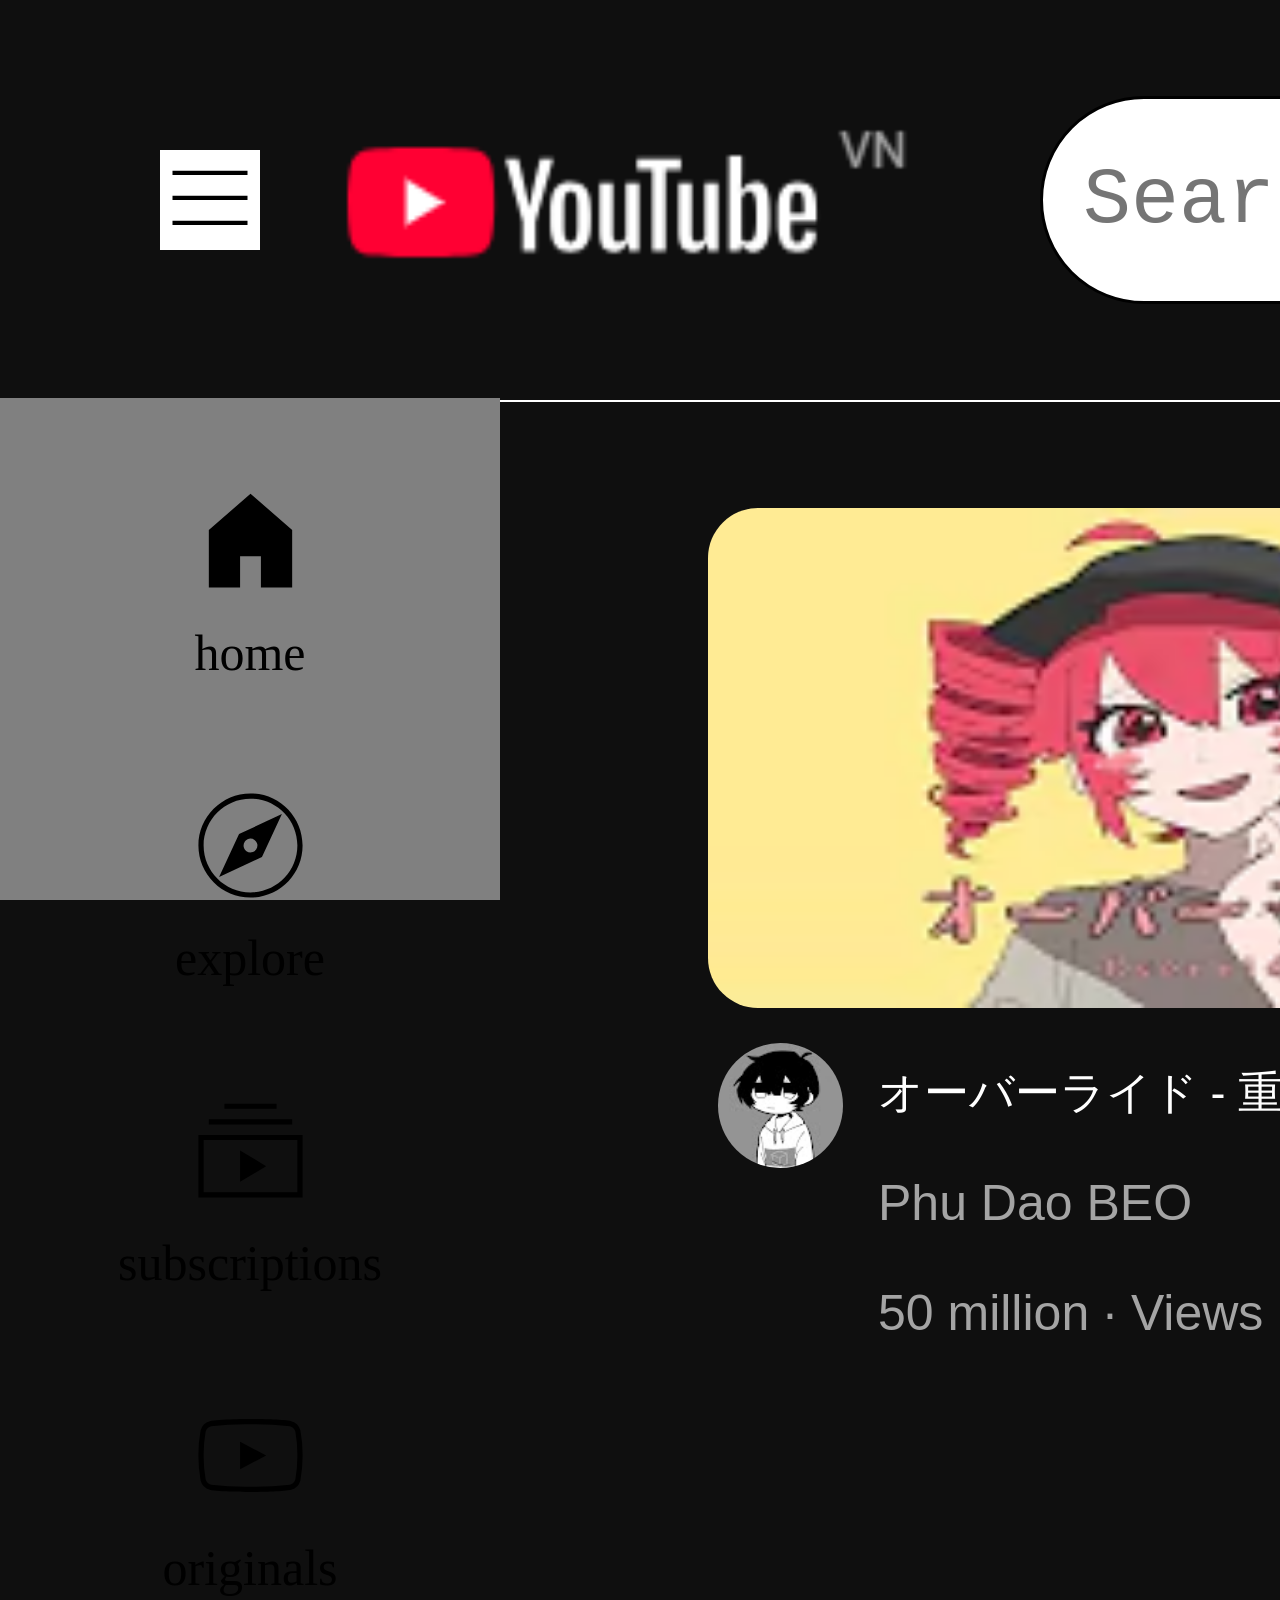
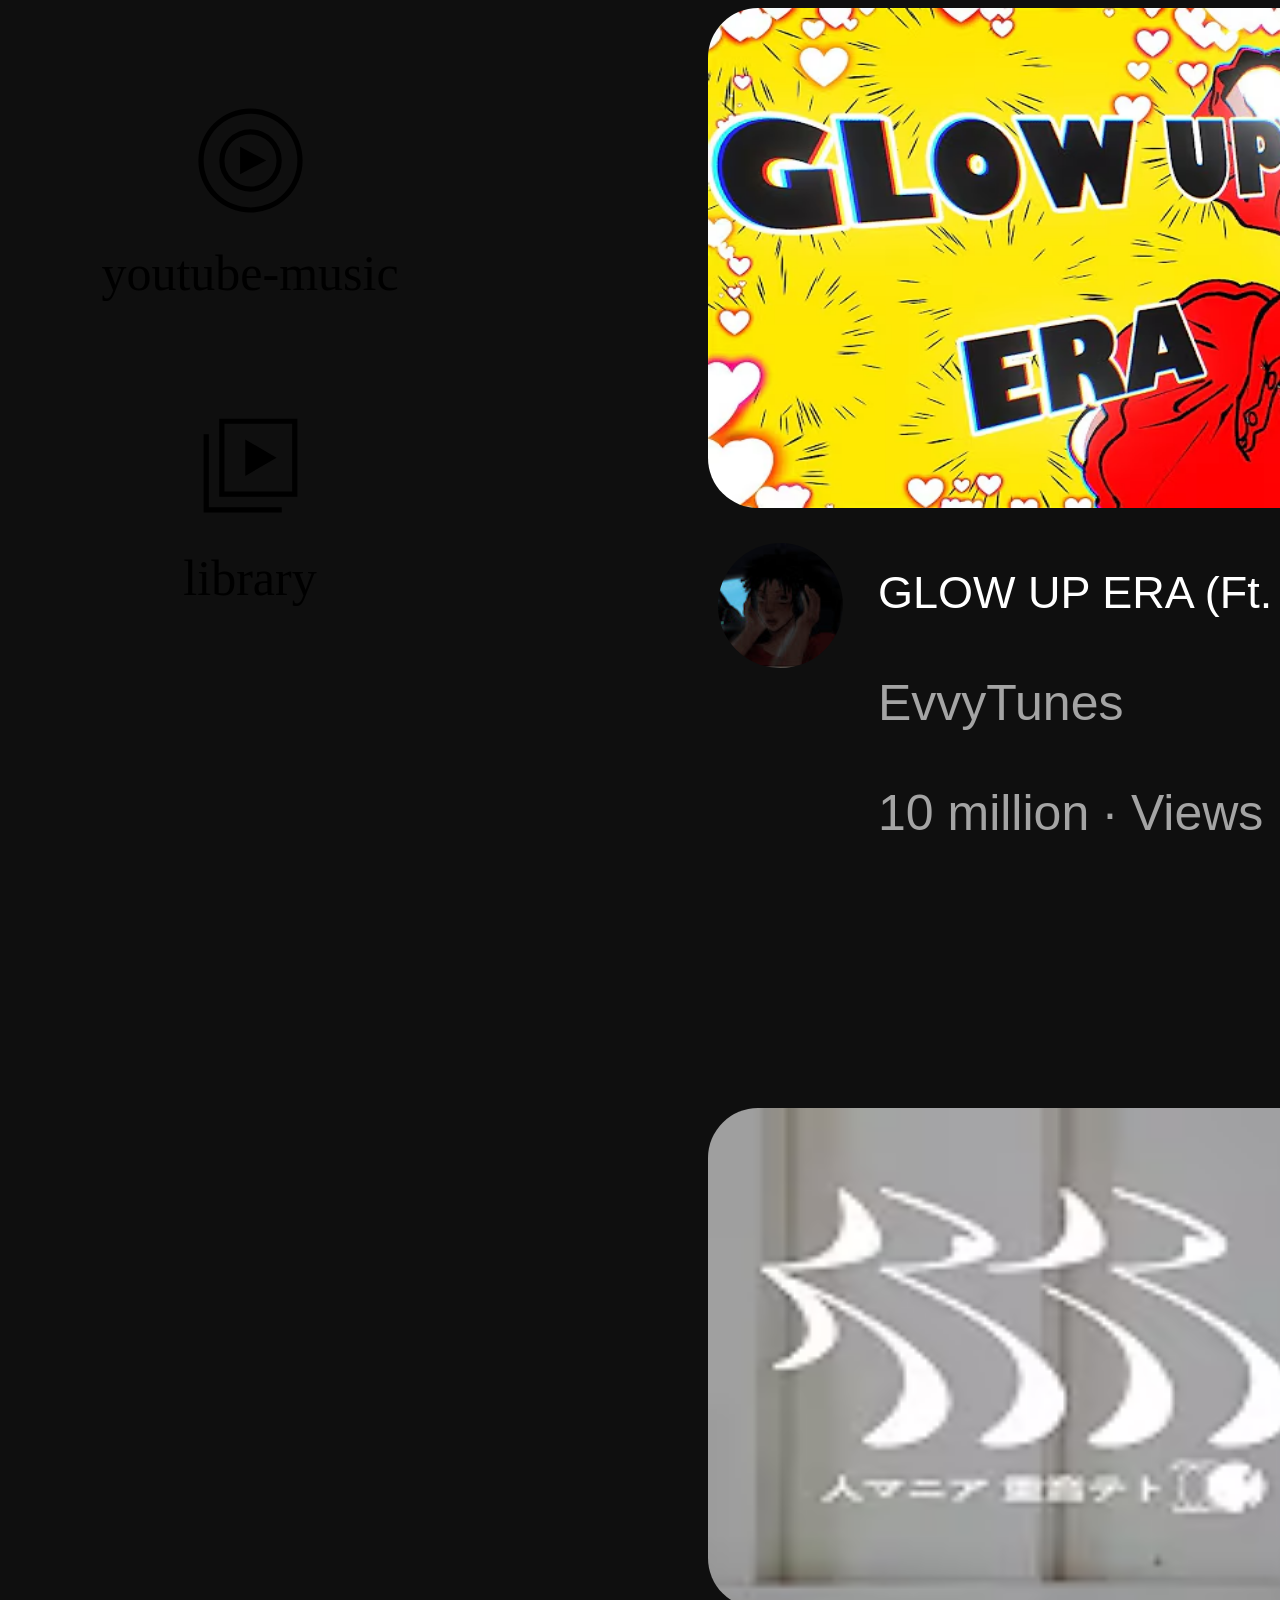
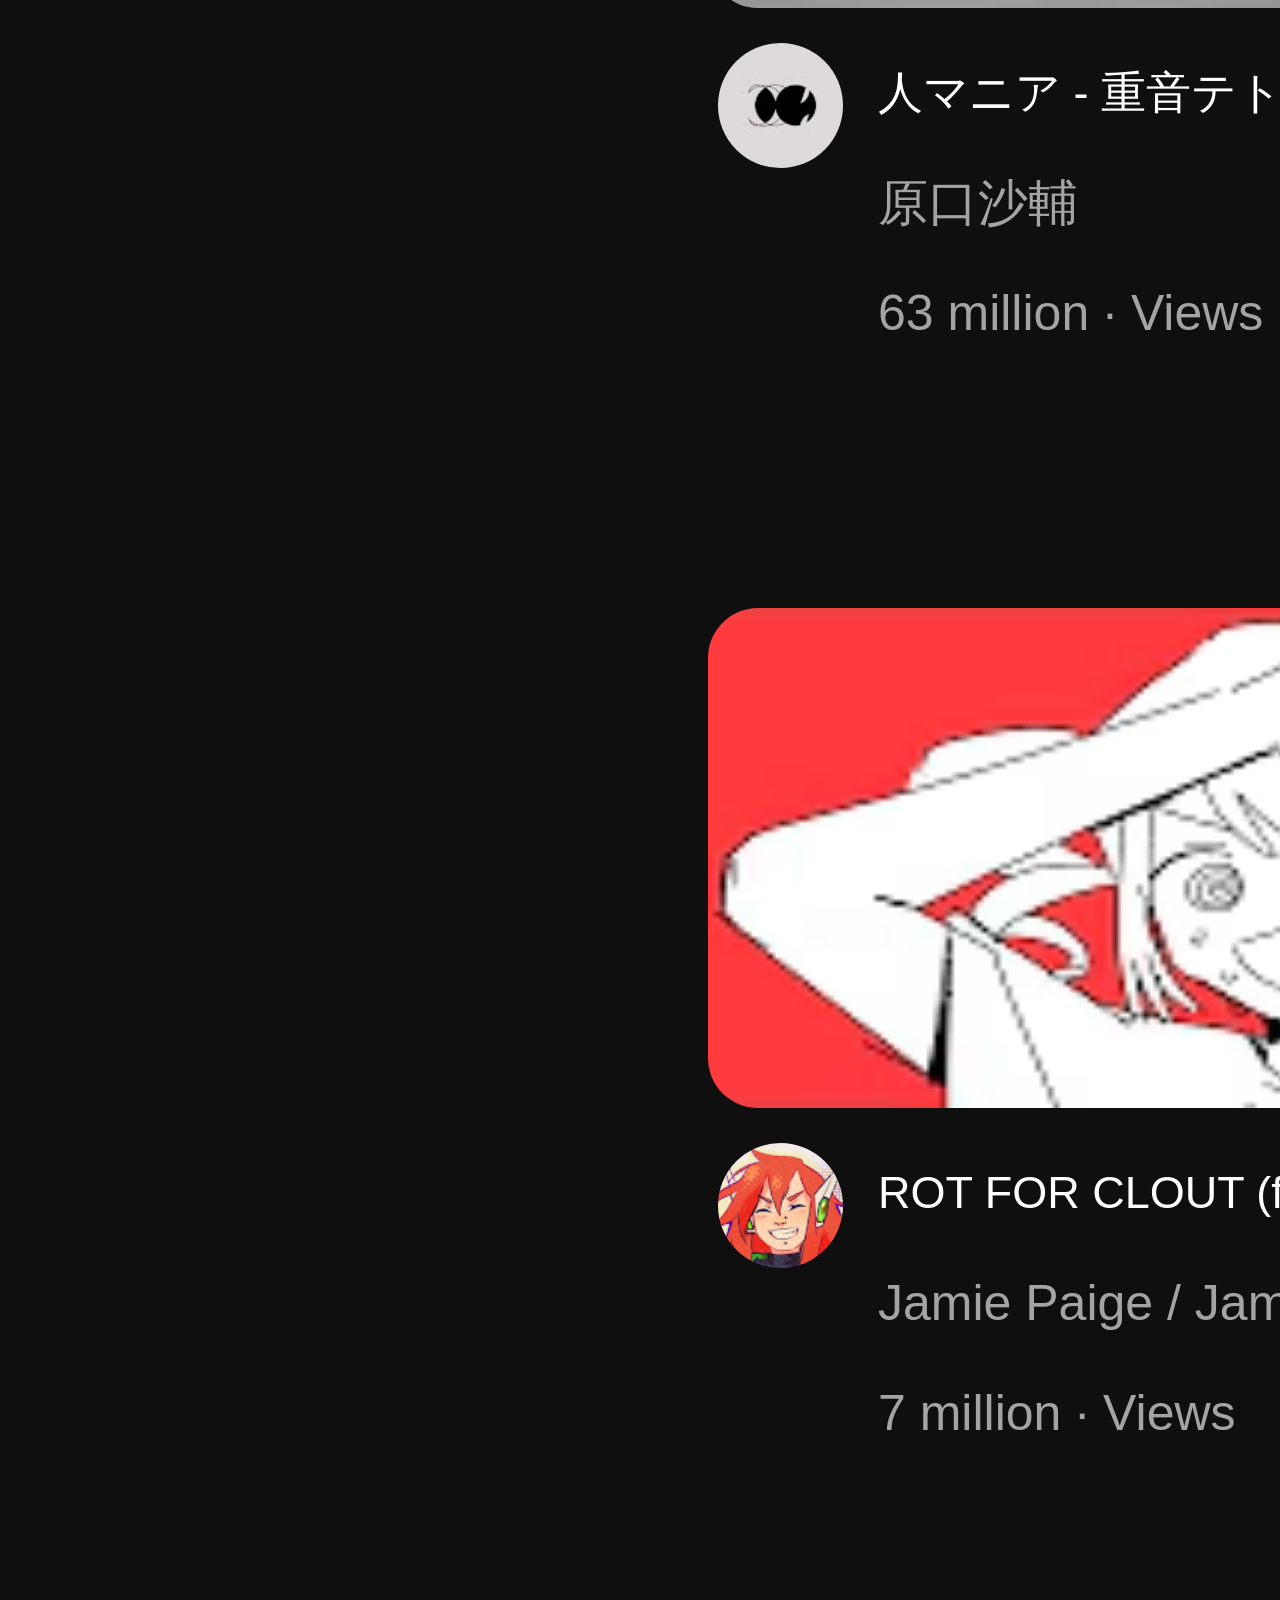
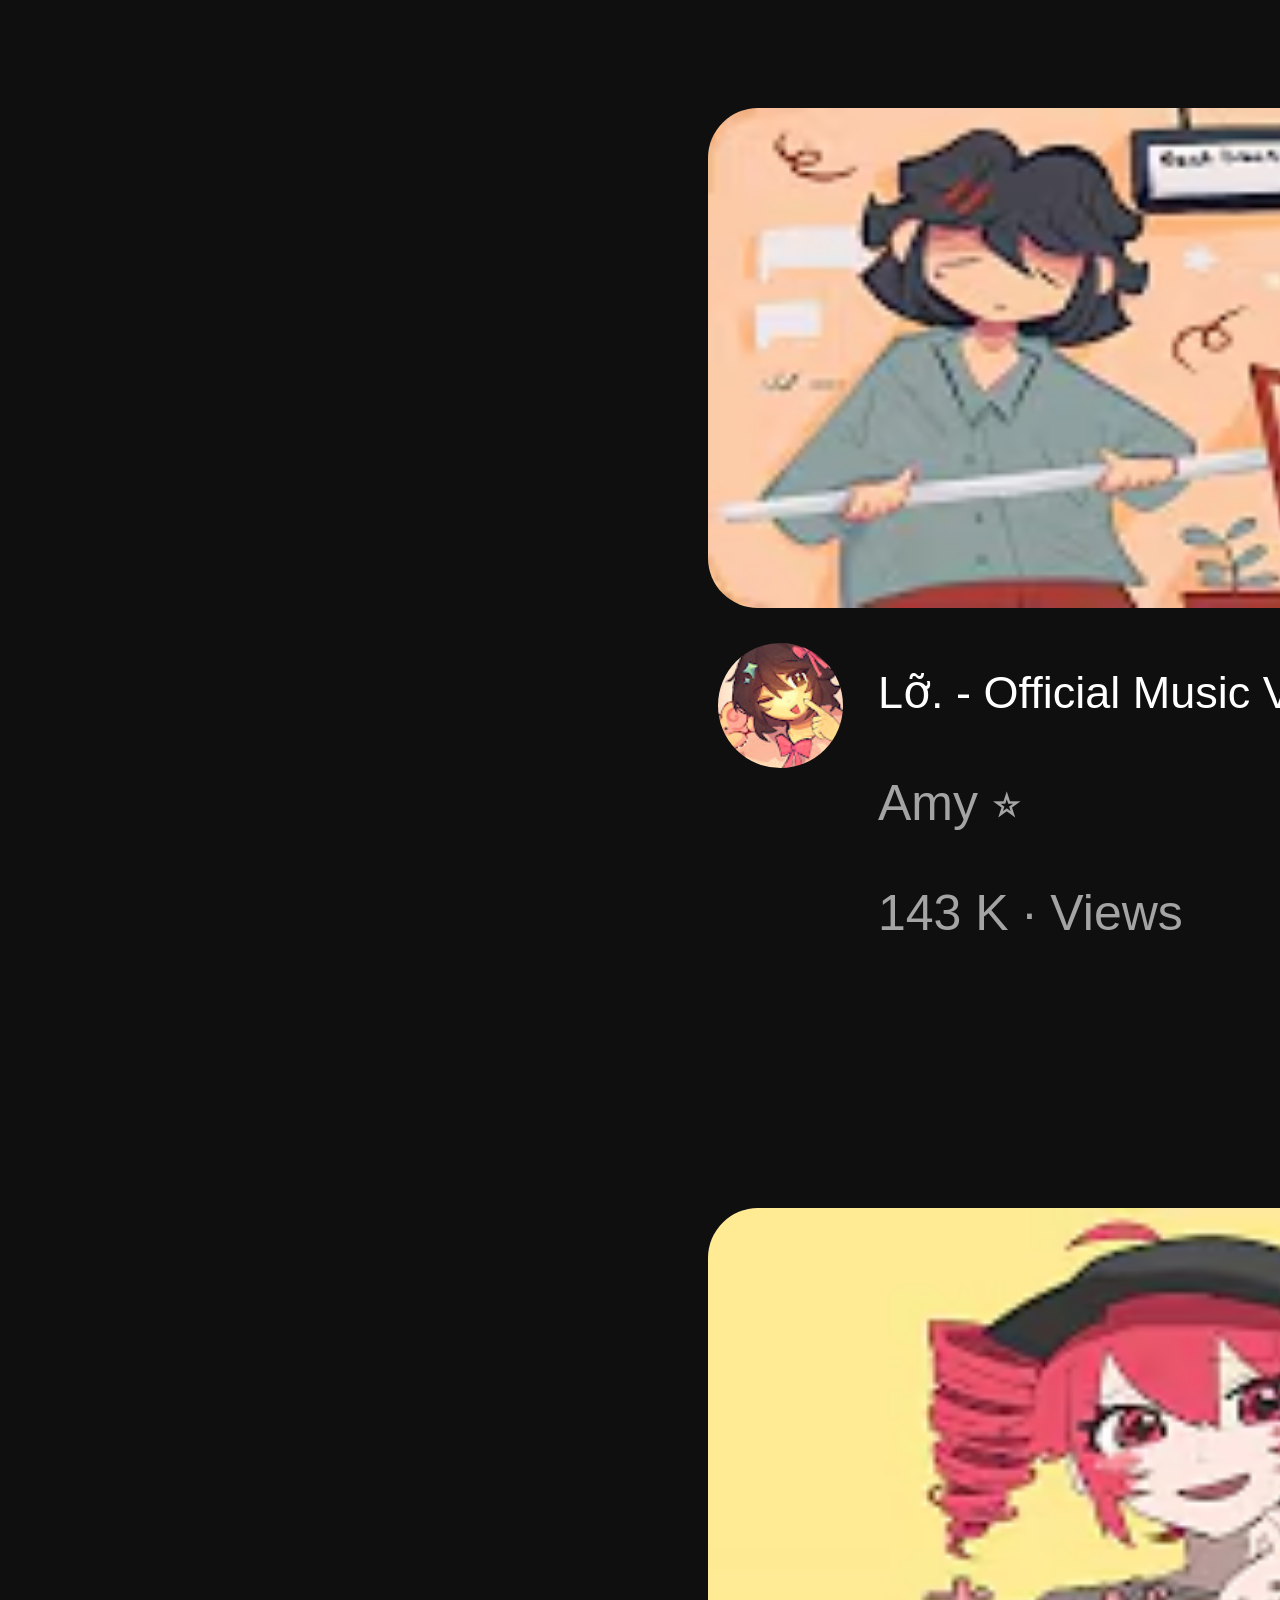
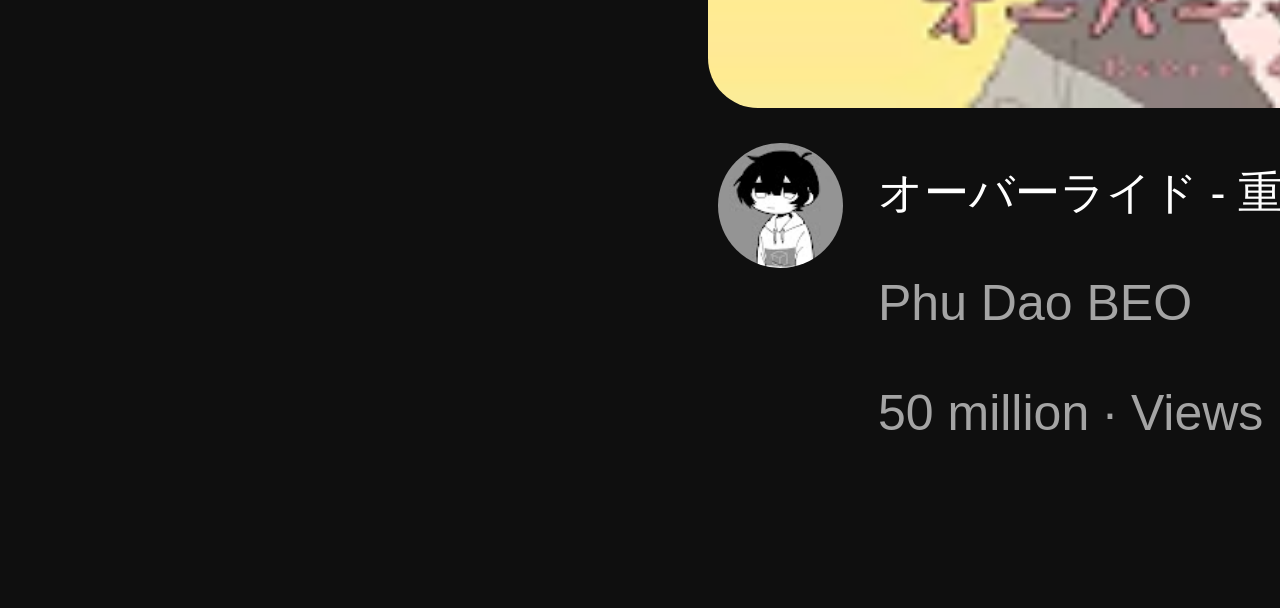
<file: index.html>
<!DOCTYPE html>
<html lang="en">
<head>
    <meta charset="UTF-8">
    <meta name="viewport" content="width=device-width, initial-scale=1.0">
    <title>Project Teto</title>
    <link href="video.css" rel="stylesheet">
    <link href="general.css" rel="stylesheet">
    <link href="header.css" rel="stylesheet">
    <link href="sidebar.css" rel="stylesheet">
</head>
    <body>
 <div class="head">
    <div class="head1">
        <img src="pictures/hamburger-menu.svg" class="head4">
        <img src="pictures/youtube3.0.png" class="head5">
    </div>

    <div class="head2">
        <div class="head8">
            <input type="text" placeholder="Search here" class="head6">
        </div>

        <button class="head11">
            <img src="pictures/search.png" class="head7">
            <div class="head12">search</div>
        </button>

        <div class="head13">
            <img src="pictures/mic.svg" class="head9">
            <div class="head12">search with your voice</div>
        </div>
    </div>

    <div class="head3">
        <div class="important">
            <img src="pictures/upload.svg">
            <div class="head12">create</div>
        </div>

        <div class="important">
            <img src="pictures/youtube-apps.svg" class="head16">
            <div class="head12">youtube-apps</div>
        </div>

        <div class="important">
                <img src="pictures/notifications.svg">
                <div class="head14">
                    20
                </div>
                <div class="head12">notifications</div>
        </div>

        <div class="important">
            <img src="pictures/teto1.jpg" class="head10">
        </div>
    </div>
</div>

<div class="bar">
    <div class="bar1">
        <img src="pictures/home.svg" class="bar2">
        <p class="bar3">home</p>
    </div>

    <div class="bar1">
        <img src="pictures/explore.svg" class="bar2">
        <p class="bar3">explore</p>
    </div>

    <div class="bar1">
        <img src="pictures/subscriptions.svg" class="bar2">
        <p class="bar3">subscriptions</p>
    </div>

    <div class="bar1">
        <img src="pictures/originals.svg" class="bar2">
        <p class="bar3">originals</p>
    </div>

    <div class="bar1">
        <img src="pictures/youtube-music.svg" class="bar2">
        <p class="bar3">youtube-music</p>
    </div>

    <div class="bar1">
        <img src="pictures/library.svg" class="bar2">
        <p class="bar3">library</p>
    </div>
</div>

<div class="video-ex">

    <div class="video">
        <div class="video2">
            <a href="https://www.youtube.com/watch?v=LLjfal8jCYI&pp=ygUNdGV0byBvdmVycmlkZQ%3D%3D">
                <img src="pictures/override teto.avif" class="video3">
            </a>
            <div class="time">
                <div>12:00</div>
            </div>
        </div>
        <div class="video2">
            <div class="video4">
                <div class="spe5">
                    <img src="pictures/sadlookingguy.jpg" class="video5">
                    <div class="spe">
                        <div class="spe3">
                            <img src="pictures/sadlookingguy.jpg" class="spe4">
                        </div>
                        <div class="spe1">
                            <div class="spe2">
                                吉田夜世
                            </div>
                            <div class="font3">
                                100 million &middot; Views
                            </div>
                        </div>
                    </div>
                </div>
            </div>
            <div class="video3">
                <div class="font2">オーバーライド - 重音テトSV[吉田夜世]</div>
                <div class="font">Phu Dao BEO</div>
                <div class="font3">50 million &middot; Views</div>
            </div>
        </div>
    </div>

    <div class="video">
        <div class="video2">
            <a href="https://www.youtube.com/watch?v=1bsd8fFmTAo&pp=ygUIZmxvcCBlcmE%3D">
                <img src="pictures/flop era.jpg" class="video3">
            </a>
            <div class="time">
                <div>12:00</div>
            </div>
        </div>
        <div class="video2">
            <div class="video4">
                <div class="spe5">
                    <img src="pictures/ePiaeon.jpg" class="video5">
                    <div class="spe">
                        <div class="spe3">
                            <img src="pictures/ePiaeon.jpg"class="spe4">
                        </div>
                        <div class="spe1">
                            <div class="spe2">
                                ePiaeon
                            </div>
                            <div class="font3">
                                41,7 K subscriber
                            </div>
                        </div>
                    </div>
                </div>
            </div>
            <div class="video3">
                <div class="font2">FLOP ERA / Akita Neru</div>
                <div class="font">ePiaeon</div>
                <div class="font3">5.1 million &middot; Views</div>
            </div>
        </div>
    </div>

    <div class="video">
        <div class="video2">
            <a href="https://www.youtube.com/watch?v=nlbHqUQghzg&pp=ygULZ3JvdyB1cCBlcmE%3D">
                <img src="pictures/glow up teto.avif" class="video3">
            </a>
            <div class="time">
                <div>12:00</div>
            </div>
        </div>
        <div class="video2">
            <div class="video4">
                <div class="spe5">
                    <img src="pictures/Envy tunes.jpg" class="video5">
                    <div class="spe">
                        <div class="spe3">
                            <img src="pictures/Envy tunes.jpg"class="spe4">
                        </div>
                        <div class="spe1">
                            <div class="spe2">
                                EvvyTunes
                            </div>
                            <div class="font3">
                                2,75 K subscriber
                            </div>
                        </div>
                    </div>
                </div>
            </div>
            <div class="video3">
                <div class="font2">GLOW UP ERA (Ft. Kasane Teto)</div>
                <div class="font">EvvyTunes</div>
                <div class="font3">10 million &middot; Views</div>
            </div>
        </div>
    </div>

    <div class="video">
        <div class="video2">
            <a href="https://youtu.be/V4elF7---KQ?si=LoqkS0Y6yfAeuU7r">
                <img src="pictures/i talk to you bruhh.avif" class="video3">
            </a>
            <div class="time">
                <div>12:00</div>
            </div>
        </div>
        <div class="video2">
            <div class="video4">
                <div class="spe5">
                    <img src="pictures/utau in the big 2026.jpg" class="video5">
                    <div class="spe">
                        <div class="spe3">
                            <img src="pictures/utau in the big 2026.jpg" class="spe4">
                        </div>
                        <div class="spe1">
                            <div class="spe2">
                                ぴーなた
                            </div>
                            <div class="font3">
                                94,2 K subscriber
                            </div>
                        </div>
                    </div>
                </div>
            </div>
            <div class="video3">
                <div class="font2">ぴーなた-アンタに言ってんの！！！ feat.重音テト</div>
                <div class="font">ぴーなた</div>
                <div class="font3">3,6 million &middot; Views</div>
            </div>
        </div>
    </div>

    <div class="video">
        <div class="video2">
            <a href="https://youtu.be/HTxwOxFt5d4?si=8m0tNExsz2m3pu0J">
                <img src="pictures/werid looking teto.avif" class="video3">
            </a>
            <div class="time">
                <div>12:00</div>
            </div>
        </div>
        <div class="video2">
            <div class="video4">
                <div class="spe5">
                    <img src="pictures/pic2.jpg" class="video5">
                    <div class="spe">
                        <div class="spe3">
                            <img src="pictures/pic2.jpg" class="spe4">
                        </div>
                        <div class="spe1">
                            <div class="spe2">
                                原口沙輔
                            </div>
                            <div class="font3">
                                405 K subscriber
                            </div>
                        </div>
                    </div>
                </div>
            </div>
            <div class="video3">
                <div class="font2">人マニア - 重音テト</div>
                <div class="font">原口沙輔</div>
                <div class="font3">63 million &middot; Views</div>
            </div>
        </div>
    </div>

    <div class="video">
        <div class="video2">
            <a href="https://youtu.be/F38EuG2dAyM?si=HDWNrA0SBnT9PTcX">
                <img src="pictures/doctor.avif" class="video3">
            </a>
            <div class="time">
                <div>12:00</div>
            </div>
        </div>
        <div class="video2">
            <div class="video4">
                <div class="spe5">
                    <img src="pictures/pic2.jpg" class="video5">
                    <div class="spe">
                        <div class="spe3">
                            <img src="pictures/pic2.jpg" class="spe4">
                        </div>
                        <div class="spe1">
                            <div class="spe2">
                                 原口沙輔
                            </div>
                            <div class="font3">
                                405 K subscriber
                            </div>
                        </div>
                    </div>
                </div>
            </div>
            <div class="video3">
                <div class="font2">イガク - 重音テト</div>
                <div class="font"> 原口沙輔</div>
                <div class="font3">57 million &middot; Views</div>
            </div>
        </div>
    </div>

    <div class="video">
        <div class="video2">
            <a href="https://youtu.be/_AjJZEcMdww?si=eQgWMSIcvvnFBQmD">
                <img src="pictures/clout.avif" class="video3">
            </a>
            <div class="time">
                <div>12:00</div>
            </div>
        </div>
        <div class="video2">
            <div class="video4">
                <div class="spe5">
                    <img src="pictures/goattttt.jpg" class="video5">
                    <div class="spe">
                        <div class="spe3">
                            <img src="pictures/goattttt.jpg" class="spe4">
                        </div>
                        <div class="spe1">
                            <div class="Spe2">
                                Jamie Paige / JamieP
                            </div>
                            <div class="font3">
                                291 K subscriber
                            </div>
                        </div>
                    </div>
                </div>
            </div>
            <div class="video3">
                <div class="font2">ROT FOR CLOUT (feat. Kasane Teto)</div>
                <div class="font">Jamie Paige / JamieP</div>
                <div class="font3">7 million &middot; Views</div>
            </div>
        </div>
    </div>

    <div class="video">
        <div class="video2">
            <a href="https://youtu.be/0iVlSNpq8i8?si=RDqr2cFFOMfbqlYy">
                <img src="pictures/im a bird.avif" class="video3">
            </a>
            <div class="time">
                <div>12:00</div>
            </div>
        </div>
        <div class="video2">
            <div class="video4">
                <div class="spe5">
                    <img src="pictures/goattttt.jpg" class="video5">
                    <div class="spe">
                        <div class="spe3">
                            <img src="pictures/goattttt.jpg" class="spe4">
                        </div>
                        <div class="spe1">
                            <div class="Spe2">
                                Jamie Paige / JamieP
                            </div>
                            <div class="font3">
                                291 K subscriber
                            </div>
                        </div>
                    </div>
                </div>
            </div>
            <div class="video3">
                <div class="font2">BIRDBRAIN (w/ OK Glass) feat. Kasane Teto</div>
                <div class="font">Jamie Paige / JamieP</div>
                <div class="font3">27 million &middot; Views</div>
            </div>
        </div>
    </div>

    <div class="video">
        <div class="video2">
            <a href="https://youtu.be/Ggi7grqnvB4?si=vsLi_ob1osFVKkQX">
                <img src="pictures/holy refresh.avif" class="video3">
            </a>
            <div class="time">
                <div>12:00</div>
            </div>
        </div>
        <div class="video2">
            <div class="video4">
                <div class="spe5">
                    <img src="pictures/peak.jpg" class="video5">
                    <div class="spe">
                        <div class="spe3">
                            <img src="pictures/peak.jpg" class="spe4">
                        </div>
                        <div class="spe1">
                            <div class="spe2">
                                Amy ⭐︎
                            </div>
                            <div class="font3">
                                45,8 subscriber
                            </div>
                        </div>
                    </div>
                </div>
            </div>
            <div class="video3">
                <div class="font2">Lỡ. - Official Music Video</div>
                <div class="font">Amy ⭐︎</div>
                <div class="font3">143 K &middot; Views</div>
            </div>
        </div>
    </div>

    <div class="video">
        <div class="video2">
            <a href="https://youtu.be/eI1dS5lntbg?si=nco4EBEPxCOc_uCv">
                <img src="pictures/lonley.avif" class="video3">
            </a>
            <div class="time">
                <div>12:00</div>
            </div>
        </div>
        <div class="video2">
            <div class="video4">
                <div class="spe5">
                    <img src="pictures/vanished.jpg" class="video5">
                    <div class="spe">
                        <div class="spe3">
                            <img src="pictures/vanished.jpg" class="spe4">
                        </div>
                        <div class="spe1">
                            <div class="Spe2">
                                The Vanished People
                            </div>
                            <div class="font3">
                                106 K subscriber
                            </div>
                        </div>
                    </div>
                </div>
            </div>
            <div class="video3">
                <div class="font2">The Vanished People - DANCE ALONE (feat. Hashimero) [Official Lyric Video]</div>
                <div class="font">The Vanished People</div>
                <div class="font3">1.2 million &middot; Views</div>
            </div>
        </div>
    </div>

    <div class="video">
        <div class="video2">
            <a href="https://www.youtube.com/watch?v=LLjfal8jCYI&pp=ygUNdGV0byBvdmVycmlkZQ%3D%3D">
                <img src="pictures/override teto.avif" class="video3">
            </a>
        </div>
        <div class="video2">
            <div class="video4">
                <div class="spe5">
                    <img src="pictures/sadlookingguy.jpg" class="video5">
                    <div class="spe">
                        <div class="spe3">
                            <img src="pictures/sadlookingguy.jpg" class="spe4">
                        </div>
                        <div class="spe1">
                            <div class="spe2">
                                吉田夜世
                            </div>
                            <div class="font3">
                                100 subscriber
                            </div>
                        </div>
                    </div>
                </div>
            </div>
            <div class="video3">
                <div class="font2">オーバーライド - 重音テトSV[吉田夜世]</div>
                <div class="font">Phu Dao BEO</div>
                <div class="font3">50 million &middot; Views</div>
            </div>
        </div>
    </div>

    <div class="video">
        <div class="video2">
            <a href="https://www.youtube.com/watch?v=LLjfal8jCYI&pp=ygUNdGV0byBvdmVycmlkZQ%3D%3D">
                <img src="pictures/override teto.avif" class="video3">
            </a>
        </div>
        <div class="video2">
            <div class="video4">
                <div class="spe5">
                    <img src="pictures/sadlookingguy.jpg" class="video5">
                    <div class="spe">
                        <div class="spe3">
                            <img src="pictures/sadlookingguy.jpg" class="spe4">
                        </div>
                        <div class="spe1">
                            <div class="spe2">
                                吉田夜世
                            </div>
                            <div class="font3">
                                100 subscriber
                            </div>
                        </div>
                    </div>
                </div>
            </div>
            <div class="video3">
                <div class="font2">オーバーライド - 重音テトSV[吉田夜世]</div>
                <div class="font">Phu Dao BEO</div>
                <div class="font3">50 million &middot; Views</div>
            </div>
        </div>
    </div>
</div>

    </body>
</html>
</file>
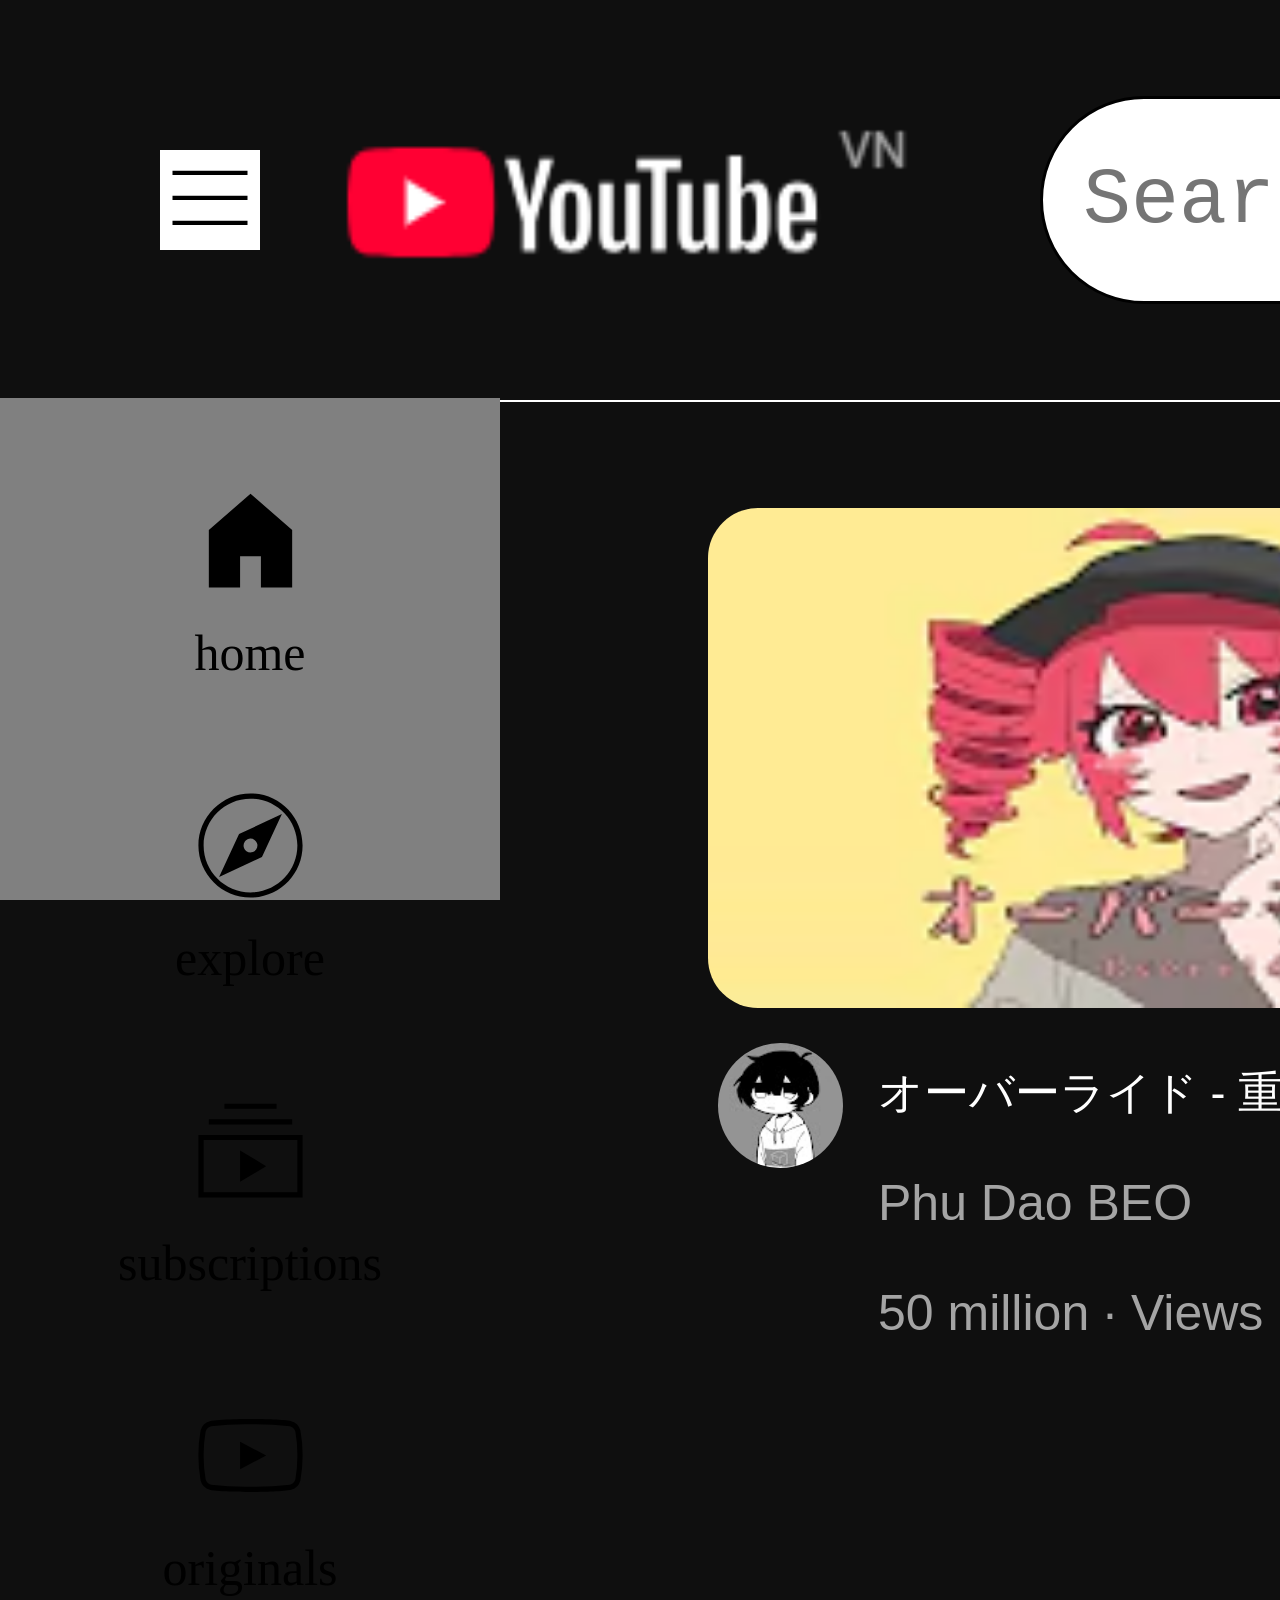
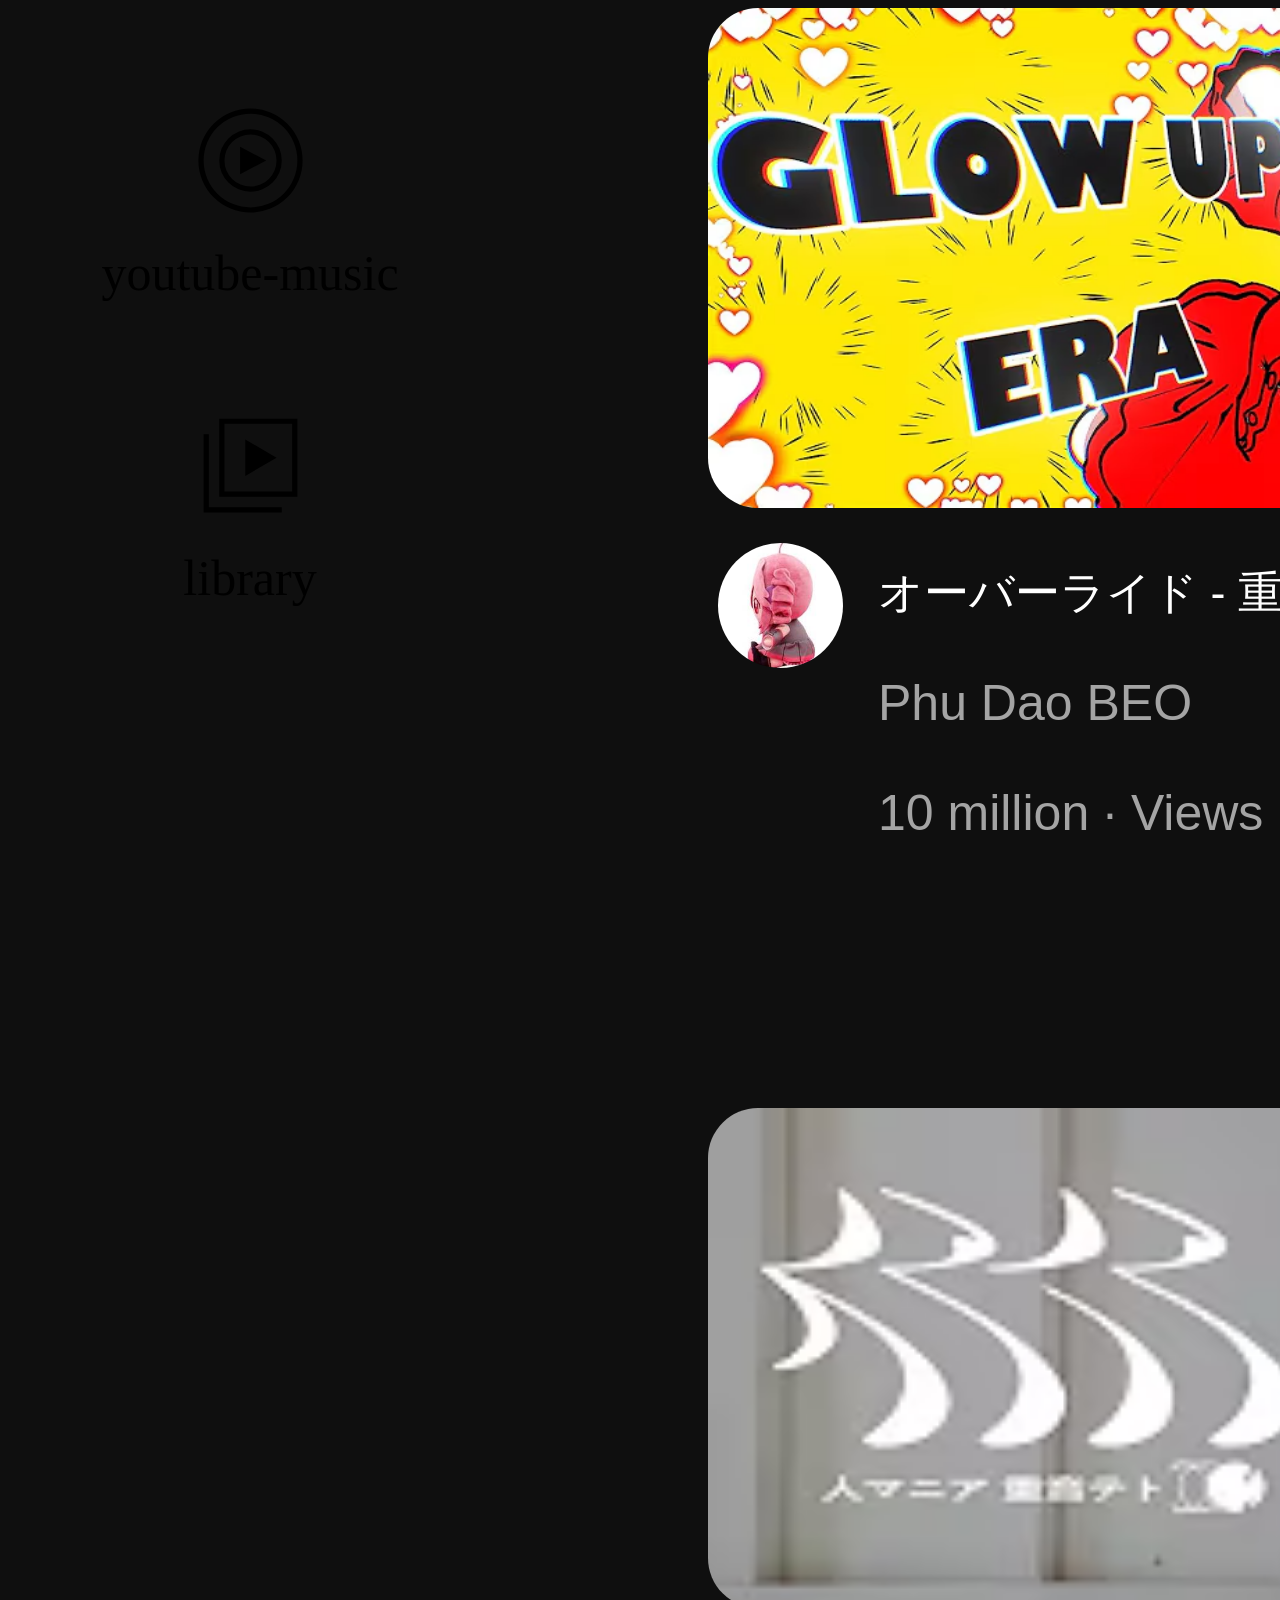
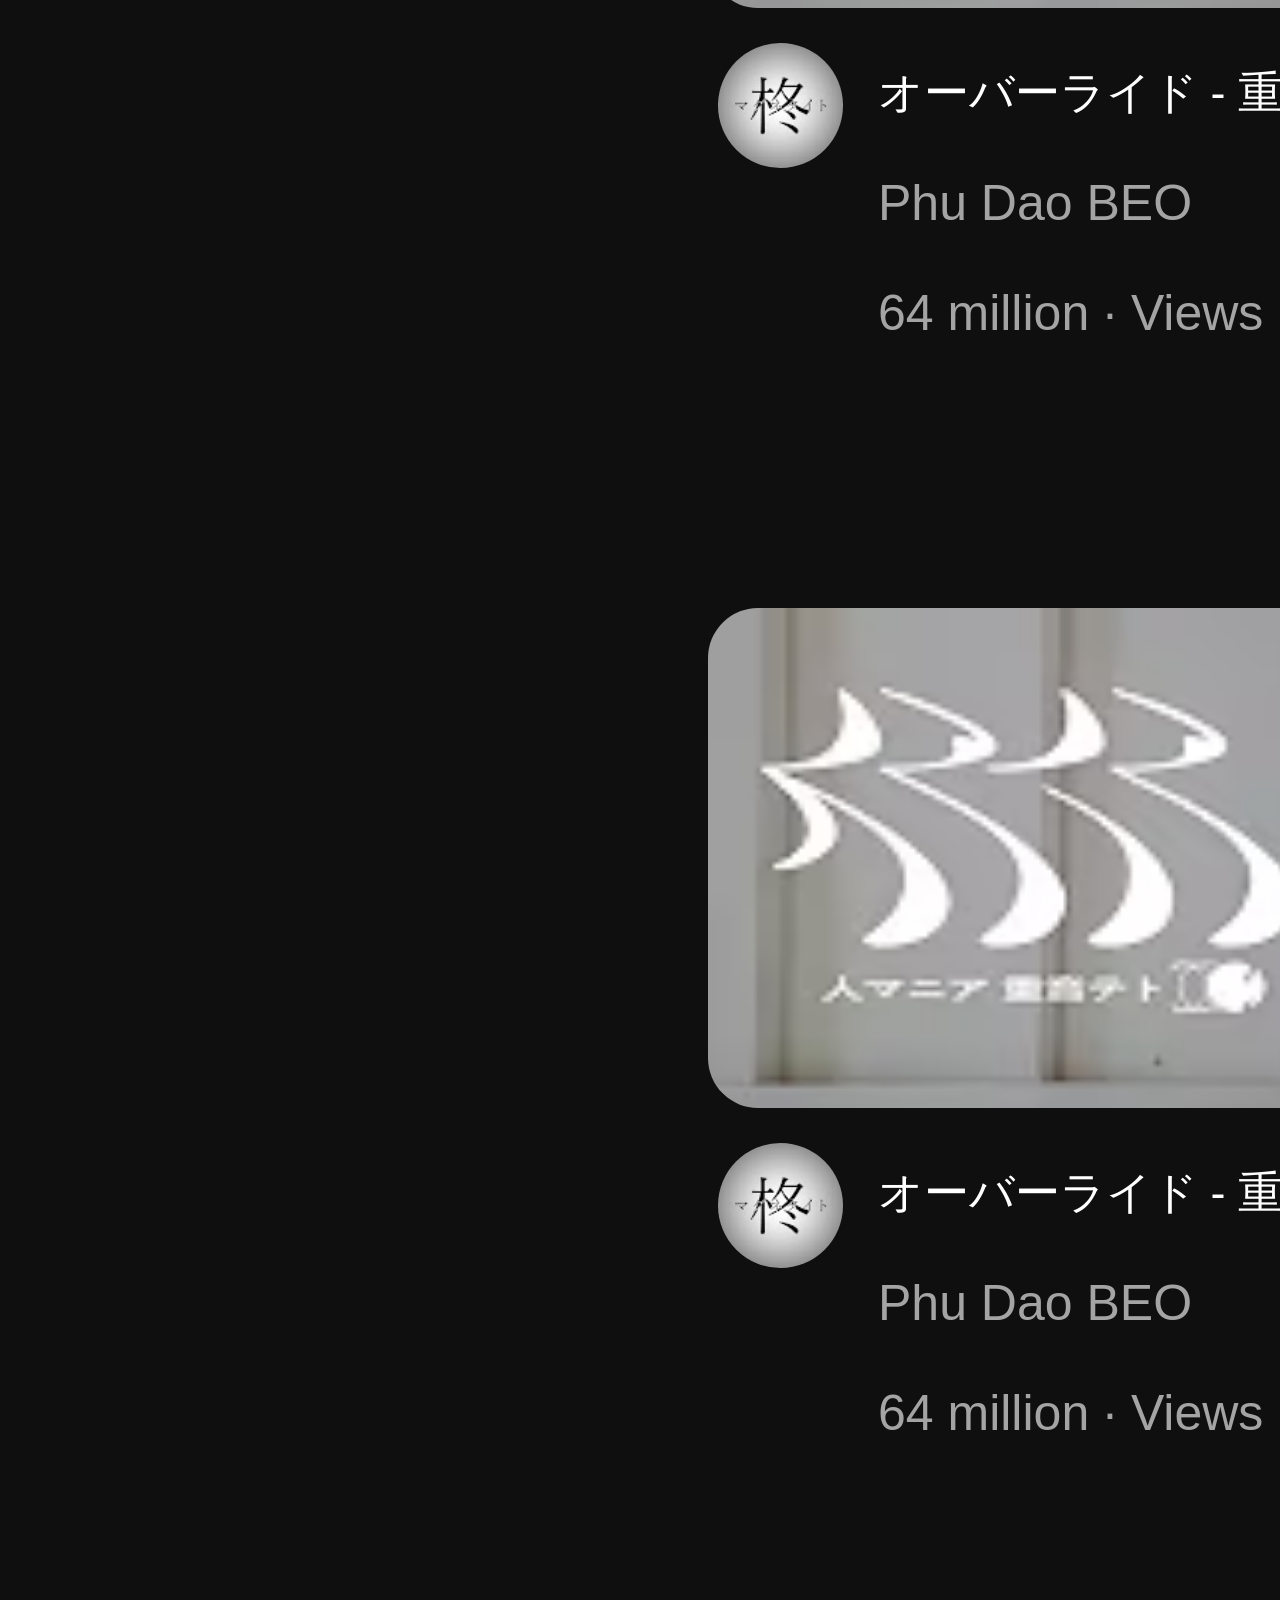
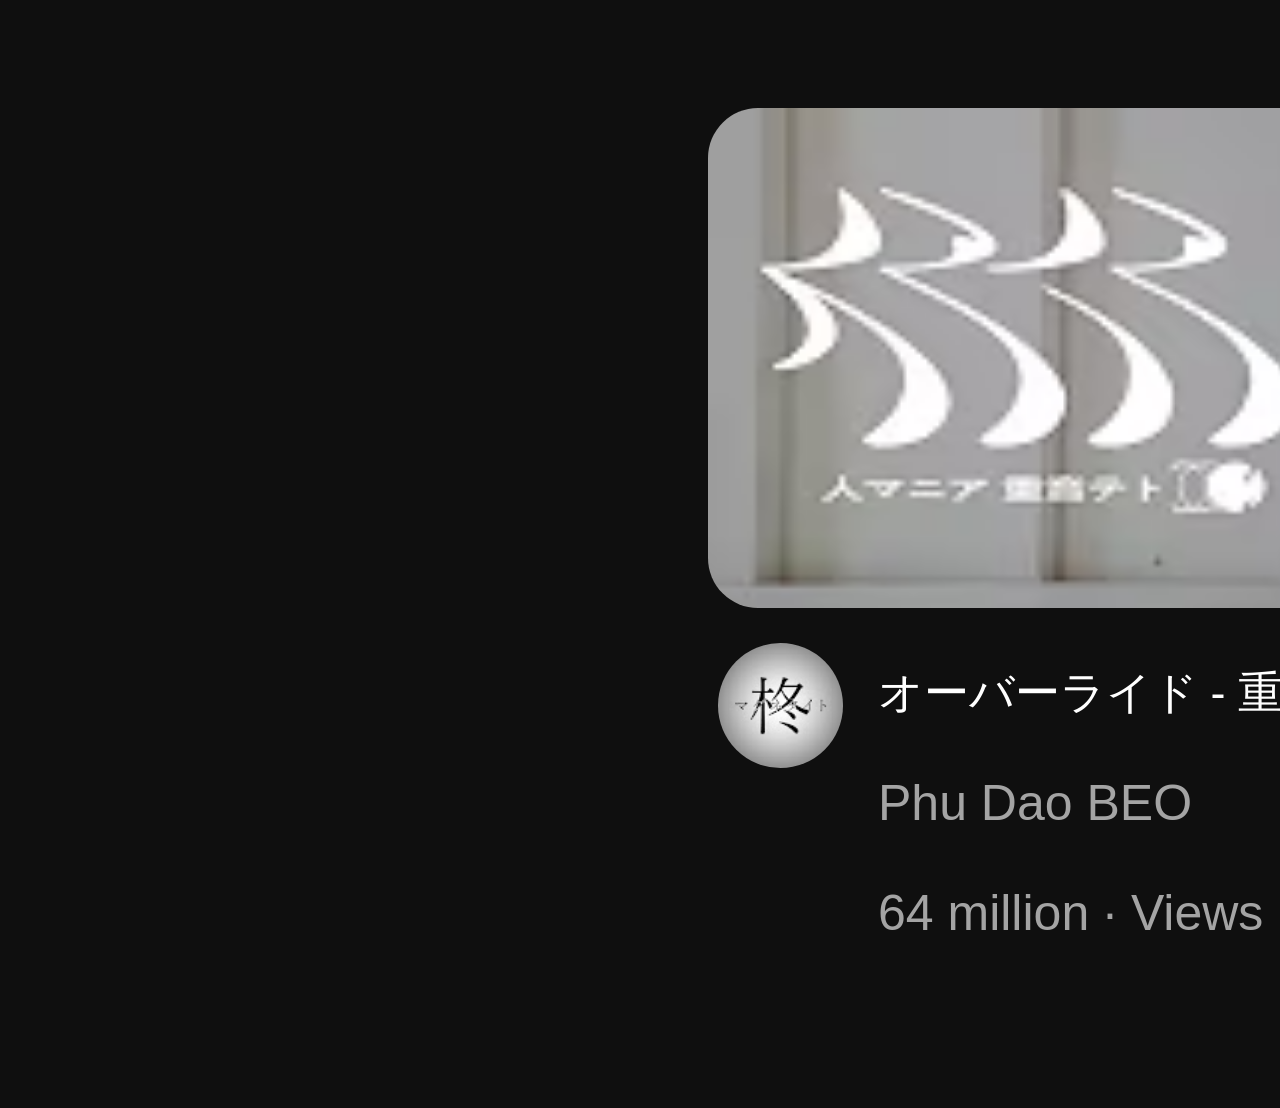
<file: youtube.html>
<!DOCTYPE html>
<html lang="en">
<head>
    <meta charset="UTF-8">
    <meta name="viewport" content="width=device-width, initial-scale=1.0">
    <title>Project Teto</title>
    <link href="video.css" rel="stylesheet">
    <link href="general.css" rel="stylesheet">
    <link href="header.css" rel="stylesheet">
    <link href="sidebar.css" rel="stylesheet">
</head>
    <body>
        <div class="head">
            <div class="head1">
                <img src="/pictures/hamburger-menu.svg" class="head4">
                <img src="/pictures/youtube3.0.png" class="head5">
            </div>
            <div class="head2">
                <div class="head8">
                    <input type="text" placeholder="Search here" class="head6"> 
                </div>
                <button class="head11">
                    <img src="/pictures/search.png" class="head7">
                    <div class="head12">search</div>
                </button>
                <div class="head13">
                    <img src="/pictures/mic.svg" class="head9">
                    <div class="head12">search with your voice</div>
                </div>
            </div>
            <div class="head3">
                <div class="important">
                    <img src="/pictures/upload.svg">
                    <div class="head12">create</div>
                </div>
                <div class="important">
                    <img src="/pictures/youtube-apps.svg"> 
                    <div class="head12">youtube-apps</div>
                </div>
                <div class="important">
                    <img src="/pictures/notifications.svg"> 
                    <div class="head12">notifications</div>
                </div>
                <div class="important">
                    <img src="/pictures/teto1.jpg" class="head10"> 
                </div>
            </div>
        </div>
        <div class="bar">
             <div class="bar1">
                <img src="/pictures/home.svg" class="bar2">
                <p class="bar3">home</p>
            </div>
            <div class="bar1">
                <img src="/pictures/explore.svg" class="bar2">
                <p class="bar3">explore</p>
            </div>
            <div class="bar1">
                <img src="/pictures/subscriptions.svg" class="bar2">
                <p class="bar3">subscriptions</p>
            </div>
            <div class="bar1">
                <img src="/pictures/originals.svg" class="bar2">
                <p class="bar3">originals</p>
            </div>
            <div class="bar1">
                <img src="/pictures/youtube-music.svg" class="bar2">
                <p class="bar3">youtube-music</p>
            </div>
            <div class="bar1">
                <img src="/pictures/library.svg" class="bar2">
                <p class="bar3">library</p>
            </div>
        </div>
        <div class="video-ex">
            <div class="video">
                <div class="video2">
                    <a href="https://www.youtube.com/watch?v=LLjfal8jCYI&pp=ygUNdGV0byBvdmVycmlkZQ%3D%3D">
                        <img src="/pictures/override teto.avif" class="video3">
                    </a>
                </div>
                <div class="video2">
                    <div class="video4">
                        <img src="/pictures/sadlookingguy.jpg" class="video5">
                    </div>
                    <div class="video3">
                        <div class="font2">
                            オーバーライド - 重音テトSV[吉田夜世]
                        </div>
                        <div class="font">
                            Phu Dao BEO
                        </div>
                        <div class="font3">
                            50 million &middot; Views 
                        </div>
                    </div>
                </div>
            </div>
            <div class="video">
                <div class="video2">
                    <a href="https://www.youtube.com/watch?v=1bsd8fFmTAo&pp=ygUIZmxvcCBlcmE%3D">
                        <img src="/pictures/flop era.jpg" class="video3">
                    </a>
                </div>
                <div class="video2">
                    <div class="video4">
                        <img src="/pictures/ePiaeon.jpg" class="video5">
                    </div>
                    <div class="video3">
                        <div class="font2">
                            オーバーライド - 重音テトSV[吉田夜世]
                        </div>
                        <div class="font">
                            Phu Dao BEO
                        </div>
                        <div class="font3">
                            5.1 million &middot; Views 
                        </div>
                    </div>
                </div>
            </div>
            <div class="video">
                <div class="video2">
                    <a href="https://www.youtube.com/watch?v=nlbHqUQghzg&pp=ygULZ3JvdyB1cCBlcmE%3D">
                        <img src="/pictures/glow up teto.avif" class="video3">
                    </a>
                </div>
                <div class="video2">
                    <div class="video4">
                        <img src="/pictures/fatass.jpg" class="video5">
                    </div>
                    <div class="video3">
                        <div class="font2">
                            オーバーライド - 重音テトSV[吉田夜世]
                        </div>
                        <div class="font">
                            Phu Dao BEO
                        </div>
                        <div class="font3">
                            10 million &middot; Views 
                        </div>
                    </div>
                </div>
            </div>
            <div class="video">
                <div class="video2">
                    <img src="/pictures/doctor.avif" class="video3">
                </div>
                <div class="video2">
                    <div class="video4">
                        <img src="/pictures/pic1.jpg" class="video5">
                    </div>
                    <div class="video3">
                        <div class="font2">
                            オーバーライド - 重音テトSV[吉田夜世]
                        </div>
                        <div class="font">
                            Phu Dao BEO
                        </div>
                        <div class="font3">
                            22 million &middot; Views 
                        </div>
                    </div>
                </div>
            </div>
            <div class="video">
                <div class="video2">
                    <img src="/pictures/werid looking teto.avif" class="video3">
                </div>
                <div class="video2">
                    <div class="video4">
                        <img src="/pictures/pic1.jpg" class="video5">
                    </div>
                    <div class="video3">
                        <div class="font2">
                            オーバーライド - 重音テトSV[吉田夜世]
                        </div>
                        <div class="font">
                            Phu Dao BEO
                        </div>
                        <div class="font3">
                            64 million &middot; Views 
                        </div>
                    </div>
                </div>
            </div>
            <div class="video">
                <div class="video2">
                    <img src="/pictures/spining teto.avif" class="video3">
                </div>
                <div class="video2">
                    <div class="video4">
                        <img src="/pictures/teto1.jpg" class="video5">
                    </div>
                    <div class="video3">
                        <div class="font2">
                            オーバーライド - 重音テトSV[吉田夜世]
                        </div>
                        <div class="font">
                            Phu Dao BEO
                        </div>
                        <div class="font3">
                            100 million &middot; Views 
                        </div>
                    </div>
                </div>
            </div>
             <div class="video">
                <div class="video2">
                    <img src="/pictures/werid looking teto.avif" class="video3">
                </div>
                <div class="video2">
                    <div class="video4">
                        <img src="/pictures/pic1.jpg" class="video5">
                    </div>
                    <div class="video3">
                        <div class="font2">
                            オーバーライド - 重音テトSV[吉田夜世]
                        </div>
                        <div class="font">
                            Phu Dao BEO
                        </div>
                        <div class="font3">
                            64 million &middot; Views 
                        </div>
                    </div>
                </div>
            </div>
             <div class="video">
                <div class="video2">
                    <img src="/pictures/werid looking teto.avif" class="video3">
                </div>
                <div class="video2">
                    <div class="video4">
                        <img src="/pictures/pic1.jpg" class="video5">
                    </div>
                    <div class="video3">
                        <div class="font2">
                            オーバーライド - 重音テトSV[吉田夜世]
                        </div>
                        <div class="font">
                            Phu Dao BEO
                        </div>
                        <div class="font3">
                            64 million &middot; Views 
                        </div>
                    </div>
                </div>
            </div>
             <div class="video">
                <div class="video2">
                    <img src="/pictures/werid looking teto.avif" class="video3">
                </div>
                <div class="video2">
                    <div class="video4">
                        <img src="/pictures/pic1.jpg" class="video5">
                    </div>
                    <div class="video3">
                        <div class="font2">
                            オーバーライド - 重音テトSV[吉田夜世]
                        </div>
                        <div class="font">
                            Phu Dao BEO
                        </div>
                        <div class="font3">
                            64 million &middot; Views 
                        </div>
                    </div>
                </div>
            </div>
        </div>
    </body>
</html>
</file>
<file: video.css>
video{
    display: flex;
    flex-direction: column;
}
.video2{
    width: 1000px;
    height: 500px;
    display: flex;
    position: relative;
}

.video3{
    flex: 1;
    display: flex;
    flex-direction: column;
    width: 1000px;
    height: 500px;
    border-radius: 50px;
}

.video4{
    width: 150px;
    margin-right: 20px;
}
.video5{
    height: 125px;
    width: 125px;
    border-radius: 200px;
    margin: 35px 15px 0px 10px;
    position: relative;
}

.font{
    font-size: 50px;
    color: rgb(164, 164, 164);
    margin-top: 0px;
    margin-bottom: 10px;
}

.font2{
    margin-bottom: 10px;
    color: white;
    margin-top: 35px;
    font-size: 45px;
}

.font3{
    font-size: 50px;
    color: rgb(164, 164, 164);
    margin-top: 0px;
    white-space: nowrap;
}

.video-ex{
    display: grid;
    grid-template-columns: 1fr 1fr 1fr ;
    row-gap: 100px;
    column-gap: 100px;
    padding-left: 700px;
    padding-top: 500px;
    position: static;
}


@media (max-width: 3999px) {
  .video-ex {
    grid-template-columns: 1fr 1fr;
  }
}

@media (min-width: 4000px) and (max-width: 4999px) {
  .video-ex {
    grid-template-columns: 1fr 1fr 1fr ;
  }
}

@media (min-width: 5000px) {
  .video-ex {
    grid-template-columns: 1fr 1fr 1fr 1fr;
  }
}
.spe{
    background-color: white;
    display: flex;
    border-radius: 50px;
    position: absolute;
    width: 800px;
    opacity: 0;
    pointer-events: none;
}
.spe1{
    flex: 1;
    display: flex;
    flex-direction: column;
    height: 200px;
    width: 300px;
}
.spe2{
    font-family: 'Courier New', Courier, monospace;
    font-size: 100px;
    color: black;   
    margin-bottom: -20px;
    font-weight: 700;
    margin-top: 40px;
}
.Spe2{
    font-family: 'Courier New', Courier, monospace;
    font-size: 45px;
    color: black;   
    margin-bottom: -20px;
    font-weight: 700;
    margin-top: 40px;
}
.spe3{
    width: 150px;
    margin-right: 50px;
    margin-left: 20px;
}
.spe4{
    height: 175px;
    width: 175px;
    border-radius: 200px;
    margin: 20px 15px 0px 10px;
}
.spe5:hover .spe{
    opacity: 1;
}
.time{
    position: absolute;
    background-color: rgba(0, 0, 0, 0.8);
    color: white;
    padding-left: 10px;
    padding-right: 10px;
    display: flex;
    justify-content: center;
    align-items: center;
    right: 20px;
    bottom: 20px;
    font-size: 40px;
    height: 60px;
    border-radius: 15px;
}
</file>
<file: general.css>
body{
    font-family: Arial;
    font-size: 70px;
    line-height: 100px;
    background-color: #0f0f0f;
    height: 4000px;
}
</file>
<file: header.css>
.head{
    height: 400px;
    display: flex;
    align-items: center;
    flex-direction: row;
    border-bottom: white solid 2px;
    justify-content: space-between;
    z-index: 10;
    position: fixed;
    top: 0;
    right: 0;
    left: 0;
    background-color: #0f0f0f;
}

.head1{
    margin-right: 100px;
    display: flex;
    flex-direction: row;
    align-items: center;
    justify-content: center;
}

.head2{
    flex: 1;
    max-width: 2000px;
    display: flex;
    align-items: center;
    flex-direction: row;
}

.head3{
    width: 1200px;
    background-color: rgb(220, 235, 19);
    margin-left: 100px;
    display: flex;
    align-items: center;
    justify-content: space-between;
}

.head4{
    width: 100px;
    margin-left: 160px;
    margin-right:80px;
    background-color: white;
}

.head5{
    width: 600px;
    height: 150px;
    padding-bottom: 20px;
}
.head6{
    height: 200px;
    flex: 1;
    border: solid black 3px;
    border-radius: 150px;
    padding-left: 40px;
    font-size: 80px;
    font-family: monospace;
    min-width: 100px;
}

.head7{
    height: 150px;
    width: 150px;
}
.head8{ 
    display: flex;
    flex: 1;
    align-items: center;
    margin-right: -20px;
}
.head9{
    border-radius: 100px;
    background-color: white;
    width: 180px;
    height: 180px;
    border: solid 1px black;
}
.important{
    height: 200px;
    width: 200px;
    margin-left: 10px;
    position: relative;
    display: flex;
    justify-content: center;
    align-items: center;
}

.head10{
    border-radius: 100px;
    height: 180px;
    width: 180px;
    margin-top: 8px;
    border: solid 1px black;
}

.head11{
    margin-left: -200px;
    height:210px;
    width: 300px;
    background-color: white;
    border-top-right-radius:100px ;
    border-bottom-right-radius:100px ;
    position: relative;
    cursor: pointer;
}
.head11:hover .head12, .important:hover .head12, .head13:hover .head12{
    opacity: 1;
}

.head12{
    position: absolute;
    background-color: rgb(255, 255, 255,0.8);
    font-size: 100px;
    bottom: -150px;
    opacity: 0;
    white-space: nowrap;
    pointer-events: none;
    transition: opacity 0.8s;
}

.head13{
     display: flex;
     justify-content: center; 
     margin-left: 30px; 
     position: relative;
}

.head14{
    background-color: red;
    color: white;
    border-radius: 200px;
    width: 90px;
    height: 90px;
    position: absolute;
    text-align: center;
    top: 5px;
    right: 5px;
    font-size: 60px;

}
.head15{
    position: relative;
}
</file>
<file: sidebar.css>
.bar{
    position: fixed;
    top: 398px;
    left: 0;
    bottom: 0;
    background-color: grey;
    z-index: 11;
}
.bar1{
    display: flex;
    align-items: center;
    justify-content: center;
    margin-bottom: 80px;
    flex-direction: column;
    margin-top: 80px;
    padding-right: 50px;
    padding-left: 50px;
    cursor: pointer;
}

.bar1:hover{
    background-color: rgba(0,0,0,0.2);
    opacity: 0.6;
}

.bar2{
    width: 125px;
    height: 125px;
}

.bar3{
    margin-top: 0px;
    margin-bottom: 0px;
    font-family: Georgia, 'Times New Roman', Times, serif;
    font-size: 50px;
}

@media (min-width:5000px) {
    .bar{
        width: 700px;
    }

    .bar1{
    display: flex;
    align-items: left;
    justify-content: left;
    flex-direction: row;
    cursor: pointer; 
    margin-bottom: 125px;
    margin-top: 125px;
    }
    .bar2{
        margin-right:50px;
    }
}

@media (max-width:4999px) {
    .bar{
        width: 500px;
    }
}
</file>
